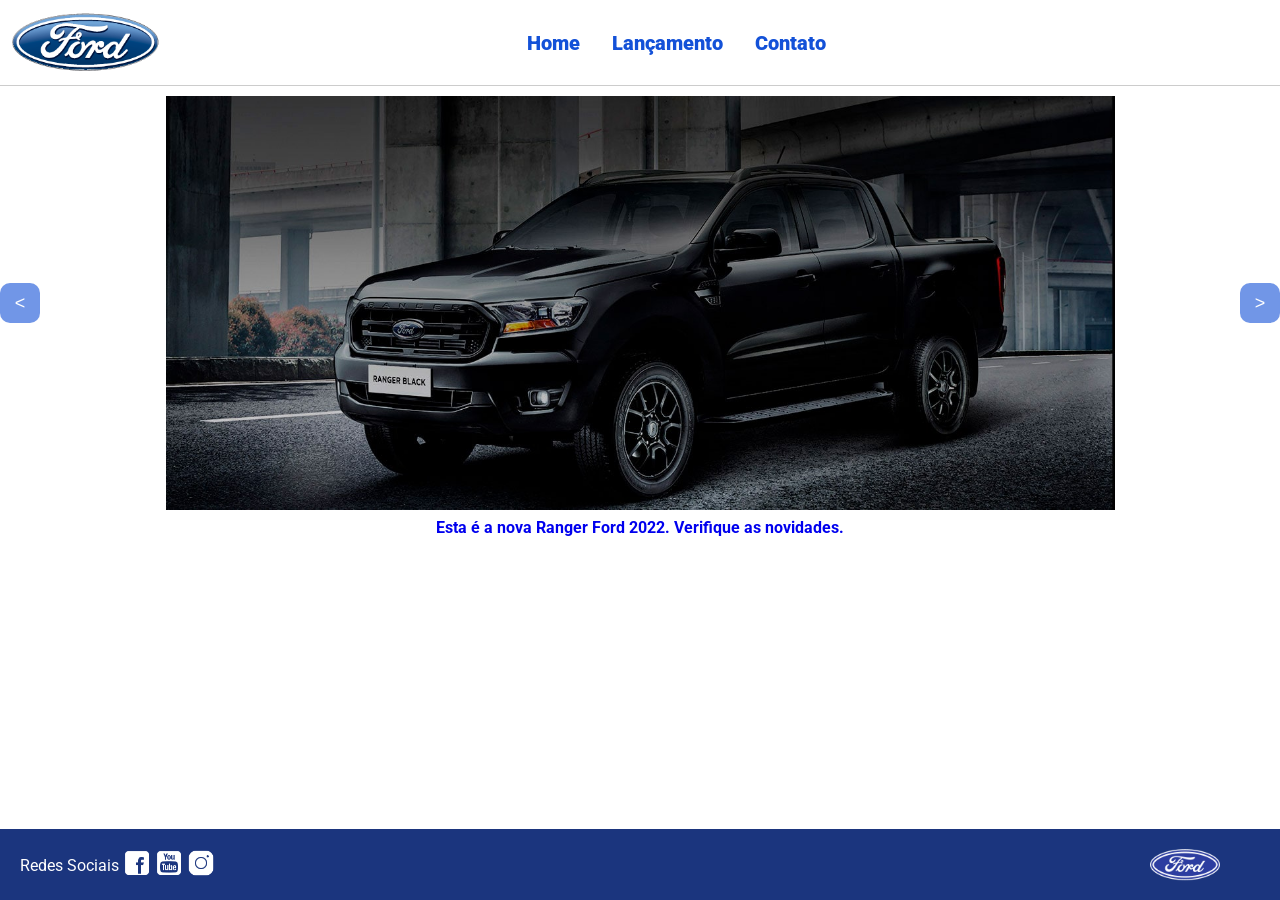
<file: index.html>
<!DOCTYPE html>
<html lang="pt-br">
<head>
    <meta charset="UTF-8">
    <meta http-equiv="X-UA-Compatible" content="IE=edge">
    <meta name="viewport" content="width=device-width, initial-scale=1.0">
    <title>Ford</title>    
    <link href="css/reset.css" rel="stylesheet">
    <link href="css/style.css" rel="stylesheet">
 
</head>
<body>
    <header>       
        <div>
            <img src="img/logo-ford-256.png" width="150" class="logo" />
        </div>
        <nav>
            <ul>
                <li>
                    <a href="index.html">Home</a>
                </li>
                <li>
                    <a href="lancamento.html">Lançamento</a>
                </li>
                <li>
                    <a href="contato.html">Contato</a>
                </li>
            </ul>
        </nav>

    </header>
    <main>
        <div id="carousel-wrapper">
            <button id="prev" onclick="Carousel.Prev()">&lt;</button>
            <div id="carousel">

            </div>
            <button id="next" onclick="Carousel.Next()">&gt;</button>
        </div>
        <div id="carousel-title">
        </div>

    </main>
    <footer>
        <nav id="social">
            <ul>
                <li><span class="redesociais">Redes Sociais</span></li>
                <li><a href="#" title="Facebook"><img src="img/facebook-50.png"></a></li>
                <li><a href="#" title="YouTube"><img src="img/youtube-squared-50.png"></a></li>
                <li><a href="#" title="Instagram"><img src="img/instagram-logo-50.png"></a></li>
            </ul>
        </nav>
        <div>
           <img src="img/ford-96.png" width="70"  />
        </div>
    </footer>    
       <script src="js/carousel.js"></script>
</body>
</html>
</file>
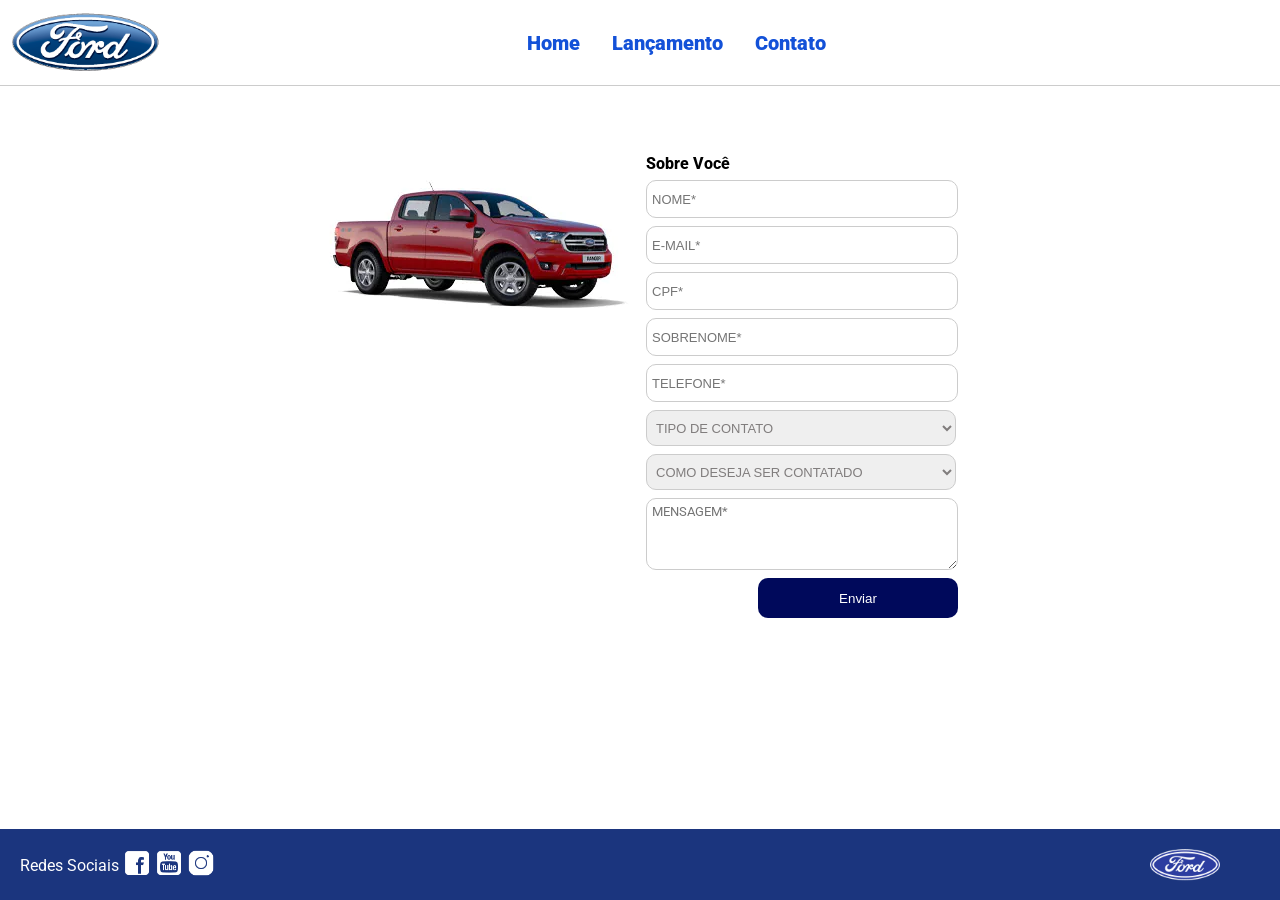
<file: contato.html>
<!DOCTYPE html>
<html lang="pt-br">
<head>
    <meta charset="UTF-8">
    <meta http-equiv="X-UA-Compatible" content="IE=edge">
    <meta name="viewport" content="width=device-width, initial-scale=1.0">
    <title>Ford</title>    
    <link href="css/reset.css" rel="stylesheet">
    <link href="css/style.css" rel="stylesheet">
    <link href="css/form.css" rel="stylesheet">
    <script src="js/form.js"></script>
</head>
<body>
    <header>       
        <div>
            <img src="img/logo-ford-256.png" width="150" class="logo" />
        </div>
        <nav>
            <ul>
                <li>
                    <a href="index.html">Home</a>
                </li>
                <li>
                    <a href="lancamento.html">Lançamento</a>
                </li>
                <li>
                    <a href="contato.html">Contato</a>
                </li>
            </ul>
        </nav>

    </header>
    <main>
        <div class="forms">
            <div>
                <img src="img/xls 2.2 diesel.jpg">
            </div>
            <div>
                <h2 class="titulo">Sobre Você</h2>
            <form onsubmit="return Post(this);">
                <input type="text" name="nome" placeholder="NOME*" class="fordform" required>
                <input type="text" name="email" placeholder="E-MAIL*" class="fordform" required>
                <input type="text" name="cpf" placeholder="CPF*" class="fordform" required>
                <input type="text" name="sobrenome" placeholder="SOBRENOME*" class="fordform" required>
                <input type="text" name="telefone" placeholder="TELEFONE*" class="fordform" required>
                <select name="tipocontato" class="fordform" required>
                    <option selected>TIPO DE CONTATO</option>
                    <option>ELOGIO</option>
                    <option>RECLAMAÇÃO</option>
                    <option>SOLICITAÇÃO</option>
                </select>
                <select name="contato" class="fordform" required>
                    <option selected>COMO DESEJA SER CONTATADO</option>
                    <option>TELEFONE</option>
                    <option>E-MAIL</option>
                </select>
                <textarea name="mensagem" placeholder="MENSAGEM*" class="fordform" rows="4" required></textarea>
            <button type="submit">Enviar</button>
            </form>
            </div>
        </div>
    </main>
    <footer>
        <nav id="social">
            <ul>
                <li><span class="redesociais">Redes Sociais</span></li>
                <li><a href="#" title="Facebook"><img src="img/facebook-50.png"></a></li>
                <li><a href="#" title="YouTube"><img src="img/youtube-squared-50.png"></a></li>
                <li><a href="#" title="Instagram"><img src="img/instagram-logo-50.png"></a></li>
            </ul>
        </nav>
        <div>
           <img src="img/ford-96.png" width="70"  />
        </div>
    </footer>    
</body>
</html>
</file>
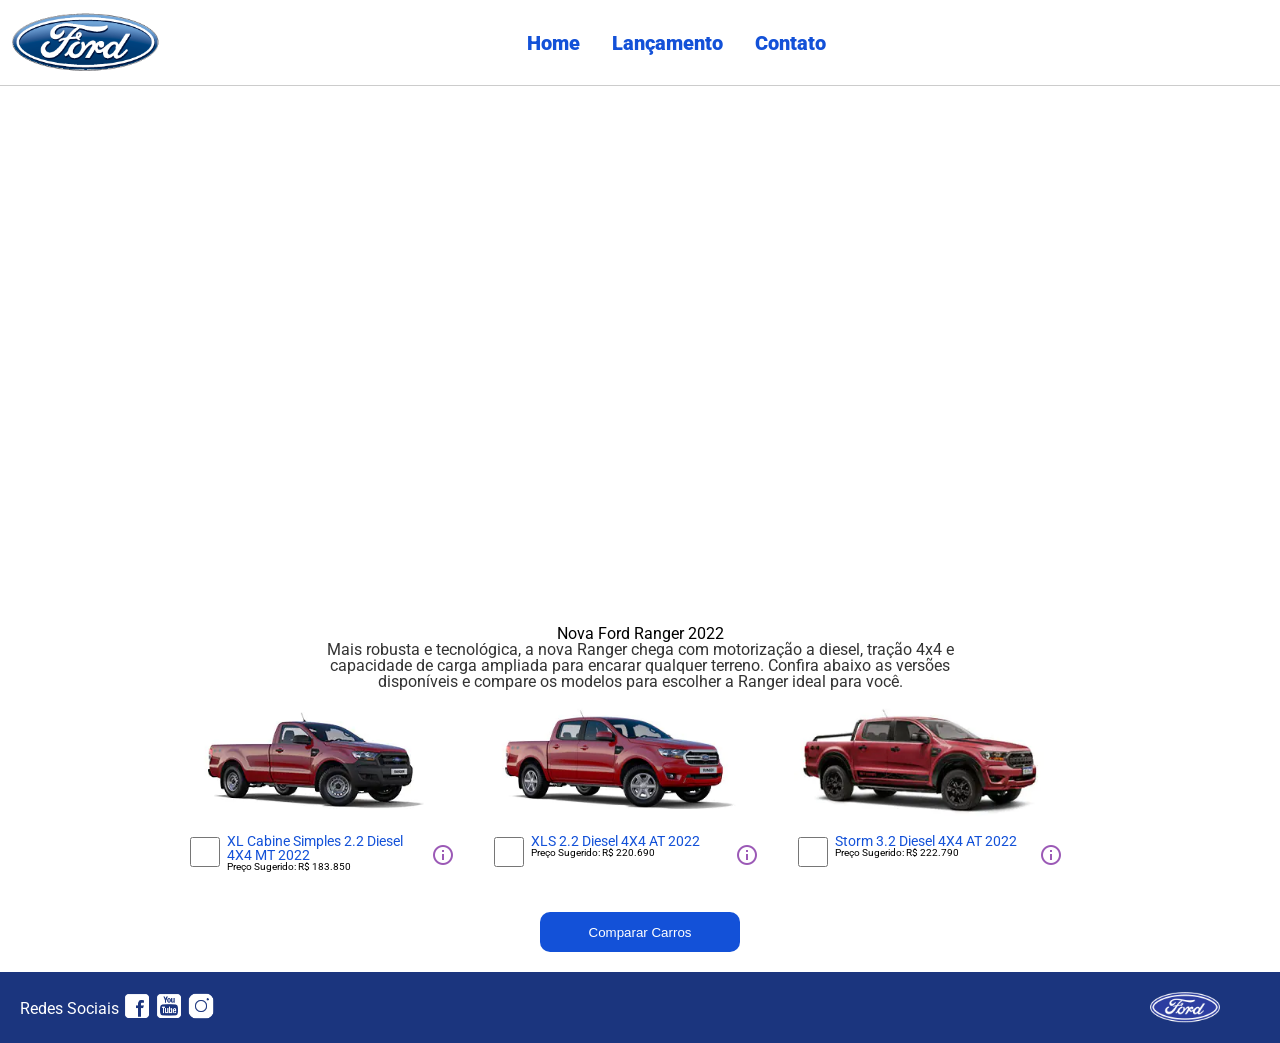
<file: lancamento.html>
<!DOCTYPE html>
<html lang="pt-br">
<head>
    <meta charset="UTF-8">
    <meta http-equiv="X-UA-Compatible" content="IE=edge">
    <meta name="viewport" content="width=device-width, initial-scale=1.0">
    <title>Ford</title>    
    <link href="css/reset.css" rel="stylesheet">
    <link href="css/style.css" rel="stylesheet">
    <link href="css/lancamento.css" rel="stylesheet">
    <script src="js/compare.js"></script>
</head>
<body>
    <header>       
        <div>
            <img src="img/logo-ford-256.png" width="150" class="logo" />
        </div>
        <nav>
            <ul>
                <li>
                    <a href="index.html">Home</a>
                </li>
                <li>
                    <a href="lancamento.html">Lançamento</a>
                </li>
                <li>
                    <a href="contato.html">Contato</a>
                </li>
            </ul>
        </nav>

    </header>
    <main>
        <div>
            <iframe style = "display: block; margin-bottom: 30px; margin-left: auto; margin-right: auto; width: 100%;
            height: 500px;" src="https://www.youtube-nocookie.com/embed/vQsryuNmsL0?controls=0&autoplay=1&modestbranding=0&loop=1&mute=1&rel=0&hd=1" title="YouTube video player" frameborder="0" allow="accelerometer; autoplay; clipboard-write; encrypted-media; gyroscope; picture-in-picture" allowfullscreen></iframe>
        </div>
        <div class="descricaoproduto">
            <h2 class="titulo">Nova Ford Ranger 2022</h2>
            <p>Mais robusta e tecnológica, a nova Ranger chega com motorização a diesel, tração 4x4 e capacidade de carga ampliada para encarar qualquer terreno. Confira abaixo as versões disponíveis e compare os modelos para escolher a Ranger ideal para você.</p>
        </div>
        <div>
            <ul class="modelcars">
                <li> 
                    <img src="img/XL Cabine.jpg" class="photocar">
                    <div class="infocar">
                        <div>
                            <input type="checkbox" value="car1" class="checkbox" onchange="SetCarToCompare(this, new Car('XL Cabine Simples 2.2 Diesel 4X4 MT 2022', 183850, 511, 1821, 232, 1234, 2.2, 160, 1420, 'Aço Estampado 16', 'img/XL Cabine.jpg'));">
                        </div>
                        <div class="info">
                            <span class="textmodel">XL Cabine Simples 2.2 Diesel 4X4 MT 2022</span>
                            <span class="textprice">Preço Sugerido: R$ 183.850</span>
                        </div>
                        <div>
                            <img src="img/info.png">
                        </div>
                    </div>
                </li>
                <li>
                    <img src="img/xls 2.2 diesel.jpg" class="photocar">
                    <div class="infocar">
                        <div>
                            <input type="checkbox" value="car1" class="checkbox" onchange="SetCarToCompare(this, new Car('XLS 2.2 Diesel 4X4 AT 2022', 220690, 511, 1821, 232, 1076, 2.2, 160, 1180, 'Aço Estampado 16', 'img/xls 2.2 diesel.jpg'));">
                        </div>
                        <div class="info">
                            <span class="textmodel">XLS 2.2 Diesel 4X4 AT 2022</span>
                            <span class="textprice">Preço Sugerido: R$ 220.690</span>
                        </div>
                        <div>
                            <img src="img/info.png">
                        </div>
                    </div>
                </li>
                <li>
                    <img src="img/storm.jpg" class="photocar">
                    <div class="infocar">
                        <div>
                            <input type="checkbox" value="car1" class="checkbox" onchange="SetCarToCompare(this, new Car('Storm 3.2 Diesel 4X4 AT 2022', 222790, 511, 1821, 232, 1040, 3.2, 200, 1180, 'Liga Leve 17', 'img/storm.jpg'));">
                        </div>
                        <div class="info">
                            <span class="textmodel">Storm 3.2 Diesel 4X4 AT 2022</span>
                            <span class="textprice">Preço Sugerido: R$ 222.790</span>
                        </div>
                        <div>
                            <img src="img/info.png">
                        </div>
                    </div>
                </li>
            </ul>
        </div>
        <div style="text-align: center;padding-bottom: 20px;">
            <button type="button" style="height: 40px; width: 200px;" onclick="ShowCompare()">Comparar Carros</button>
        </div> 
    </main>
    <footer>
        <nav id="social">
            <ul>
                <li><span class="redesociais">Redes Sociais</span></li>
                <li><a href="#" title="Facebook"><img src="img/facebook-50.png"></a></li>
                <li><a href="#" title="YouTube"><img src="img/youtube-squared-50.png"></a></li>
                <li><a href="#" title="Instagram"><img src="img/instagram-logo-50.png"></a></li>
            </ul>
        </nav>
        <div>
           <img src="img/ford-96.png" width="70"  />
        </div>
    </footer> 
    <div id="compare">
        <table>
            <tbody>
            <tr >
            <td>&nbsp;</td>
            <td id="compare_image_0"></td>
            <td id="compare_image_1"></td>
            </tr>
            <tr >
            <td>Modelo</td>
            <td id="compare_modelo_0"></td>
            <td id="compare_modelo_1"></td>
            </tr>
            <tr >
            <td>Altura da ca&ccedil;amba (mm)</td>
            <td id="compare_alturacacamba_0"></td>
            <td id="compare_alturacacamba_1"></td>
            </tr>
            <tr >
            <td >Altura do ve&iacute;culo (mm)</td>
            <td id="compare_alturaveiculo_0"></td>
            <td id="compare_alturaveiculo_1"></td>
            </tr>
            <tr>
            <td>Altura livre do solo (mm)</td>
            <td id="compare_alturasolo_0"></td>
            <td id="compare_alturasolo_1"></td>
            </tr>
            <tr >
            <td >Capacidade de carga (Kg)</td>
            <td id="compare_capacidadecarga_0"></td>
            <td id="compare_capacidadecarga_1"></td>
            </tr>
            <tr >
            <td >Motor</td>
            <td id="compare_motor_0"></td>
            <td id="compare_motor_1"></td>
            </tr>
            <tr >
            <td >Pot&ecirc;ncia (cv)</td>
            <td id="compare_potencia_0"></td>
            <td id="compare_potencia_1"></td>
            </tr>
            <tr >
            <td >Volume de ca&ccedil;amba (L)</td>
            <td id="compare_volumecacamba_0"></td>
            <td id="compare_volumecacamba_1"></td>
            </tr>
            <tr >
            <td >Roda</td>
            <td id="compare_roda_0"></td>
            <td id="compare_roda_1"></td>
            </tr>
            <tr >
            <td >Pre&ccedil;o</td>
            <td id="compare_preco_0"></td>
            <td id="compare_preco_1"></td>
            </tr>
            </tbody>
            
        </table>
        <div style="text-align: center;padding-bottom: 20px;">
            <button type="button" style="height: 40px; width: 200px;" onclick="HideCompare()">Fechar</button>
        </div> 
    </div>   
</body>
</html>
</file>
<file: css/style.css>
@import url('https://fonts.googleapis.com/css2?family=Roboto:wght@300&display=swap');

body {
    background: #FFFFFF;
    height: 100%;
    font-family: 'Roboto', sans-serif;
}

html {
    height: 100%;
}

div#carousel-wrapper {
    display: flex;
    align-items: center;
    justify-content: center;
    gap: 10px;
}

div#carousel-wrapper button {
    flex-shrink: 0;
    width: 40px;
    height: 40px;
    font-size: 18px;
    cursor: pointer;
}

div#carousel {
    height: 46vh;
    width: 100%;
     max-height: 628px;
    -webkit-transition: all .3s ease-in-out;
    -moz-transition: all .3s ease-in-out;
    transition: all .3s ease-in-out;
}

div#carousel-title a {
    text-decoration: none;
}

div#carousel-title  {
    display: block;
    text-align: center;
    margin-top: 10px;
    margin-bottom: 10px;
    font-weight: bold;
}

header ul {
    text-align: center;
    margin-left: auto;
    margin-right: auto;
    display: block;
}

ul {
	display: inline-block;
}

header {
    background: #FFFFFF;
    border-bottom: 1px solid #ccc;
    margin-bottom: 10px;
    padding: 10px;
}

header div {
    display: inline;
    vertical-align: middle;
}

header nav {
    display: inline-block;
    vertical-align: middle;
    width: 80vw;
}

header nav a {
    color: #1351d8;
    font-size: 20px;
    text-decoration: none;
    font-weight: 900;
    margin-left: 14px;
    margin-right: 14px;
}

header nav a:hover {
    color: #1b357e;
    text-decoration: none;
    font-weight: 900;
}

nav li {
    display: inline;
    list-style: none;
}

main {
    min-height: calc(100% - 167px);
}

nav#social {
    display: inline;
    width: 80%;
}

nav#social ul img {
    width: 28px;
}

span.redesociais {
    color: #ffffff;
    vertical-align: super;
}

footer {
    background: #1B357E;
    padding: 20px;
}

footer div {
    display: inline;
    float: right;
    margin-right: 40px;
}

button:hover {
    background: #1b357e;
}
button {
    background: #1351d8;
    color: #fff;
    border: 0px;
    border-radius: 10px;
}
</file>
<file: css/form.css>
.fordform {
    display: block;
    width: 300px;
    border: 1px solid #cccccc;
    border-radius: 10px;
    height: 26px;
    margin: 8px;
    font-size: 13px;
    padding: 5px;
}

select.fordform {
    width: 310px;
    height: 36px;
    color: #807d7d;
}

input:focus-visible {
    outline: none;
}

select:focus-visible {
    outline: none;
}

main div {
    display: inline-block;
    vertical-align: top;
    text-align: left;
    padding-top: 30px;
    padding-bottom: 30px;
}

.forms {
    display: block;
    text-align: center;
}

h2 {
    text-align: left;
    font-weight: 800;
}


button {
    width: 200px;
    height: 40px;
    margin-right: 8px;
    float: right;
}

.titulo {
    margin-left: 8px;
}
textarea.fordform {
    width: 300px;
    height: auto;
    resize: vertical;
    font-family: inherit;
}

button {
    background-color: #00095b;
    color: #ffffff;
    border: none;
    border-radius: 10px;
    cursor: pointer;
    transition: all .3s ease-in-out;
}

button:hover {
    background-color: #1a73e8;
    transform: scale(1.05);
}
</file>
<file: css/lancamento.css>
.descricaoproduto {
    display: block;
    width: 100%;
    text-align: center;
    padding-top: 0;
}

.descricaoproduto p {
    max-width: 700px;
    margin: 0 auto;
    color: #333333;
}

ul.modelcars {
    display: block;
    text-align: center;
    margin-bottom: 40px;
}

ul.modelcars li {
    display: inline-block;
    text-align: left;
    width: 300px;
    vertical-align: top;
}

img.photocar {
    display: block;
    width: 250px;
}

.checkbox {
    width: 30px;
    height: 30px;
    border: 1px solid #1b357e;
}

.infocar div {
    display: inline-block;
}

.info {
    width: 200px;
    vertical-align: top;
}

.textmodel {
    display: block;
    text-align: left;
    font-size: 14px;
    color: #1351d8;
    
}
.textprice {
    display: block;
    text-align: left;
    font-size: 10px;
}

table {
    border-collapse: collapse;
    width: 80%;
    margin-left: auto;
    margin-right: auto;
    margin-top: 2vh;
    margin-bottom: 10px;
  }
  
  th, td {
    text-align: left;
    padding: 8px;
  }

  td:nth-child(1) {  
    font-weight: 700;
    width: 40%;
  }

  tr:nth-child(even) {background-color: #f2f2f2;}

div#compare {
    position: absolute;
    display: none;
    width: 50vw;
    max-width: 800px;
    min-width: 400px;
    height: 80vh;
    max-height: 700px;
    min-height: 350px;
    background: #fff;
    top: calc(100vh - 80%);
    left: 25vw;
    border-radius: 10px;
    padding: 10px;
    -webkit-box-shadow: 1px 1px 6px 0px rgb(0 0 0 / 34%);
    box-shadow: 1px 1px 6px 0px rgb(0 0 0 / 34%);
}
</file>
